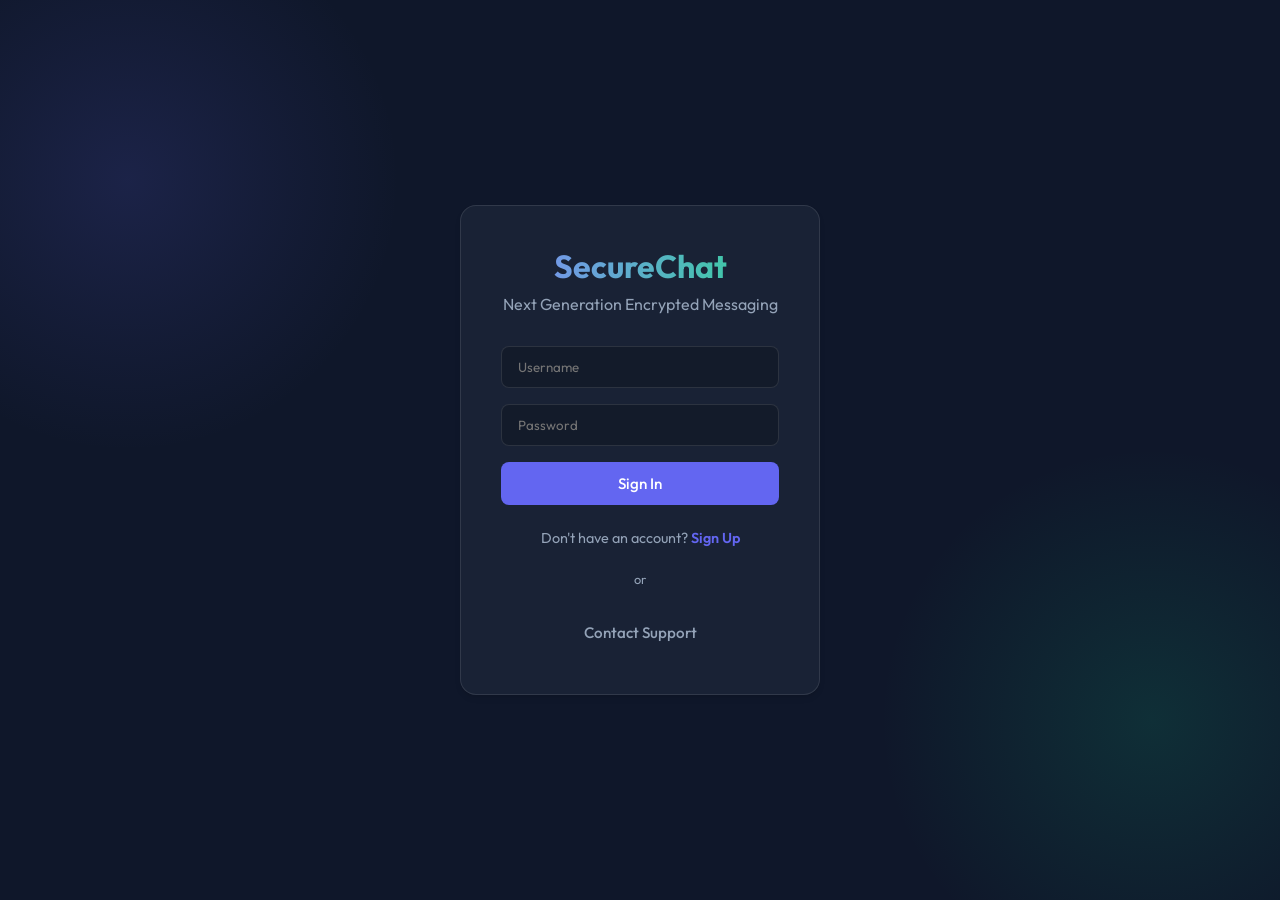
<file: index.html>
<!DOCTYPE html>
<html lang="en">

<head>
    <meta charset="UTF-8">
    <meta name="viewport" content="width=device-width, initial-scale=1.0">
    <title>SecureChat | Premium Messenger</title>
    <link rel="preconnect" href="https://fonts.googleapis.com">
    <link rel="preconnect" href="https://fonts.gstatic.com" crossorigin>
    <link href="https://fonts.googleapis.com/css2?family=Outfit:wght@300;400;500;600;700&display=swap" rel="stylesheet">
    <link rel="stylesheet" href="style.css">
</head>

<body>
    <div id="app">
        <!-- Toast Notification Container -->
        <div id="toast-container"></div>

        <!-- AUTH VIEW -->
        <div id="view-auth" class="view active">
            <div class="auth-container">
                <div class="auth-card glass-panel">
                    <h1 class="logo-text">SecureChat</h1>
                    <p class="subtitle">Next Generation Encrypted Messaging</p>

                    <!-- Login Form -->
                    <form id="login-form">
                        <div class="input-group">
                            <input type="text" id="login-username" placeholder="Username" required>
                        </div>
                        <div class="input-group">
                            <input type="password" id="login-password" placeholder="Password" required>
                        </div>
                        <button type="submit" class="btn btn-primary btn-block">Sign In</button>
                    </form>

                    <!-- Signup Form (Hidden by default) -->
                    <form id="signup-form" class="hidden">
                        <div class="input-group">
                            <input type="text" id="signup-username" placeholder="Choose a Username" required>
                        </div>
                        <div class="input-group">
                            <input type="password" id="signup-password" placeholder="Choose a Password" required>
                        </div>
                        <button type="submit" class="btn btn-primary btn-block">Create Account</button>
                    </form>

                    <div class="auth-switch">
                        <p id="to-signup">Don't have an account? <span>Sign Up</span></p>
                        <p id="to-login" class="hidden">Already have an account? <span>Sign In</span></p>
                    </div>

                    <div class="divider">or</div>
                    <button id="btn-contact-public" class="btn btn-text">Contact Support</button>
                </div>
            </div>
        </div>

        <!-- MAIN APP VIEW (Chat & Dashboard) -->
        <div id="view-app" class="view hidden">
            <aside class="sidebar glass-panel">
                <div class="sidebar-header">
                    <div class="user-profile">
                        <div class="avatar" id="current-user-avatar">?</div>
                        <div class="user-info">
                            <h3 id="current-user-name">User</h3>
                            <span class="status-indicator online">Online</span>
                        </div>
                    </div>
                </div>

                <div class="sidebar-nav">
                    <button class="nav-btn active" data-tab="chats">Chats</button>
                    <button class="nav-btn" data-tab="contacts">Users</button>
                    <button class="nav-btn" id="nav-admin" style="display: none;">Admin</button>
                </div>

                <div class="sidebar-content">
                    <!-- Chats List -->
                    <div id="tab-chats" class="tab-content active">
                        <div class="list-header">
                            <h4>Private</h4>
                            <button class="btn-icon small" id="btn-refresh-chats">+</button>
                        </div>
                        <ul id="private-chat-list" class="item-list"></ul>

                        <div class="list-header mt-4">
                            <h4>Groups</h4>
                            <button class="btn-icon small" id="btn-create-group">+</button>
                        </div>
                        <ul id="group-chat-list" class="item-list"></ul>
                    </div>

                    <!-- Users List (for creating chats) -->
                    <div id="tab-contacts" class="tab-content">
                        <ul id="users-list" class="item-list"></ul>
                    </div>
                </div>

                <div class="sidebar-footer">
                    <button id="btn-logout" class="btn btn-outline btn-block">Logout</button>
                </div>
            </aside>

            <main class="chat-area glass-panel">
                <!-- Empty State -->
                <div id="chat-placeholder" class="placeholder-state">
                    <div class="placeholder-content">
                        <h2>Welcome to SecureChat</h2>
                        <p>Select a conversation to start messaging</p>
                    </div>
                </div>

                <!-- Active Chat View -->
                <div id="chat-container" class="active-chat hidden">
                    <header class="chat-header">
                        <div class="chat-info">
                            <h3 id="active-chat-title">Chat Name</h3>
                            <span id="active-chat-status">active</span>
                        </div>
                        <div class="chat-actions">
                            <!-- Admin or Group actions could go here -->
                        </div>
                    </header>

                    <div id="messages-area" class="messages-scroll">
                        <!-- Messages inserted here -->
                    </div>

                    <footer class="chat-input-area">
                        <form id="message-form">
                            <input type="text" id="message-input" placeholder="Type a message..." autocomplete="off">
                            <button type="submit" class="btn btn-primary send-btn">
                                <svg viewBox="0 0 24 24" width="20" height="20" fill="currentColor">
                                    <path d="M2.01 21L23 12 2.01 3 2 10l15 2-15 2z" />
                                </svg>
                            </button>
                        </form>
                    </footer>
                </div>

                <!-- Admin View Overlay -->
                <div id="admin-panel" class="admin-panel hidden">
                    <header>
                        <h2>Admin Dashboard</h2>
                        <button id="btn-close-admin" class="btn-icon">x</button>
                    </header>
                    <div class="admin-content">
                        <div class="admin-tabs">
                            <button class="admin-tab active" data-target="email-inbox">Inbox</button>
                            <button class="admin-tab" data-target="email-config">Config</button>
                            <button class="admin-tab" data-target="contact-subs">Forms</button>
                        </div>

                        <div id="email-inbox" class="admin-section active">
                            <div class="toolbar">
                                <button id="btn-refresh-emails" class="btn btn-small">Refresh</button>
                                <span id="current-email-mode">Mode: IMAP</span>
                                <button id="btn-toggle-mode" class="btn btn-small btn-outline">Switch Mode</button>
                            </div>
                            <ul id="email-list" class="email-list"></ul>
                        </div>

                        <div id="email-config" class="admin-section">
                            <form id="config-form">
                                <h4>SMTP Settings</h4>
                                <input type="text" name="smtp_server" placeholder="SMTP Server">
                                <input type="number" name="smtp_port" placeholder="Port">
                                <input type="text" name="smtp_username" placeholder="Username">

                                <h4>IMAP Settings</h4>
                                <input type="text" name="imap_server" placeholder="IMAP Server">

                                <h4>POP3 Settings</h4>
                                <input type="text" name="pop3_server" placeholder="POP3 Server">

                                <button type="submit" class="btn btn-primary mt-4">Save Config</button>
                            </form>
                        </div>

                        <div id="contact-subs" class="admin-section">
                            <ul id="submission-list" class="item-list"></ul>
                        </div>
                    </div>
                </div>
            </main>
        </div>

        <!-- CONTACT VIEW -->
        <div id="view-contact" class="view hidden">
            <div class="auth-container">
                <div class="auth-card glass-panel wide">
                    <button id="btn-back-auth" class="btn-text">&larr; Back</button>
                    <h2>Contact Support</h2>
                    <form id="contact-form">
                        <div class="input-group">
                            <label>Name</label>
                            <input type="text" id="contact-name" name="name" required>
                        </div>
                        <div class="input-group">
                            <label>Email</label>
                            <input type="email" id="contact-email" name="email" required>
                        </div>
                        <div class="input-group">
                            <label>Message</label>
                            <textarea id="contact-message" name="message" rows="4" required></textarea>
                        </div>
                        <div class="input-group">
                            <label>Attachment (Optional)</label>
                            <input type="file" id="contact-file" name="file">
                        </div>
                        <button type="submit" class="btn btn-primary btn-block">Send Message</button>
                    </form>
                </div>
            </div>
        </div>

    </div>

    <script src="app.js"></script>
</body>

</html>
</file>
<file: style.css>
:root {
  --bg-color: #0f172a;
  --card-bg: rgba(30, 41, 59, 0.7);
  --primary: #6366f1;
  --primary-hover: #4f46e5;
  --text-main: #f8fafc;
  --text-muted: #94a3b8;
  --border: rgba(255, 255, 255, 0.1);
  --glass-shadow: 0 4px 6px -1px rgba(0, 0, 0, 0.1),
    0 2px 4px -1px rgba(0, 0, 0, 0.06);
  --success: #10b981;
  --danger: #ef4444;
}

* {
  box-sizing: border-box;
  margin: 0;
  padding: 0;
  font-family: "Outfit", sans-serif;
}

body {
  background-color: var(--bg-color);
  color: var(--text-main);
  height: 100vh;
  overflow: hidden;
  background-image: radial-gradient(
      circle at 10% 20%,
      rgba(99, 102, 241, 0.15) 0%,
      transparent 20%
    ),
    radial-gradient(
      circle at 90% 80%,
      rgba(16, 185, 129, 0.15) 0%,
      transparent 20%
    );
}

/* Utilities */
.hidden {
  display: none !important;
}

.btn {
  padding: 0.75rem 1.5rem;
  border-radius: 0.5rem;
  border: none;
  cursor: pointer;
  font-weight: 500;
  transition: all 0.2s;
  font-size: 0.95rem;
}

.btn-primary {
  background: var(--primary);
  color: white;
}

.btn-primary:hover {
  background: var(--primary-hover);
  transform: translateY(-1px);
}

.btn-block {
  width: 100%;
}

.btn-text {
  background: none;
  color: var(--text-muted);
}

.btn-text:hover {
  color: var(--primary);
}

.btn-outline {
  background: transparent;
  border: 1px solid var(--border);
  color: var(--text-muted);
}

.btn-outline:hover {
  border-color: var(--text-main);
  color: var(--text-main);
}

.btn-small {
  padding: 0.4rem 0.8rem;
  font-size: 0.8rem;
}

.btn-icon {
  background: none;
  border: none;
  color: var(--text-muted);
  cursor: pointer;
  padding: 5px;
}

.btn-icon:hover {
  color: var(--text-main);
}

.glass-panel {
  background: var(--card-bg);
  backdrop-filter: blur(12px);
  -webkit-backdrop-filter: blur(12px);
  border: 1px solid var(--border);
  border-radius: 1rem;
  box-shadow: var(--glass-shadow);
}

/* Views */
.view {
  height: 100vh;
  width: 100%;
  display: flex;
  justify-content: center;
  align-items: center;
}

/* Auth */
.auth-container {
  width: 100%;
  max-width: 400px;
  padding: 20px;
}

.auth-card {
  padding: 2.5rem;
  text-align: center;
}

.auth-card.wide {
  max-width: 600px;
}

.logo-text {
  font-size: 2rem;
  font-weight: 700;
  margin-bottom: 0.5rem;
  background: linear-gradient(to right, #818cf8, #34d399);
  -webkit-background-clip: text;
  -webkit-text-fill-color: transparent;
}

.subtitle {
  color: var(--text-muted);
  margin-bottom: 2rem;
}

.input-group {
  margin-bottom: 1rem;
  text-align: left;
}

.input-group label {
  display: block;
  color: var(--text-muted);
  margin-bottom: 0.5rem;
  font-size: 0.9rem;
}

input,
textarea {
  width: 100%;
  padding: 0.75rem 1rem;
  background: rgba(0, 0, 0, 0.2);
  border: 1px solid var(--border);
  border-radius: 0.5rem;
  color: white;
  outline: none;
  transition: border-color 0.2s;
}

input:focus,
textarea:focus {
  border-color: var(--primary);
}

.auth-switch {
  margin-top: 1.5rem;
  font-size: 0.9rem;
  color: var(--text-muted);
}

.auth-switch span {
  color: var(--primary);
  cursor: pointer;
  font-weight: 600;
}

.divider {
  margin: 1.5rem 0;
  color: var(--text-muted);
  font-size: 0.8rem;
}

/* Main App Layout */
#view-app {
  align-items: stretch;
  padding: 20px;
  gap: 20px;
}

.sidebar {
  width: 300px;
  display: flex;
  flex-direction: column;
  overflow: hidden;
}

.chat-area {
  flex: 1;
  display: flex;
  flex-direction: column;
  position: relative;
  overflow: hidden;
}

/* Sidebar */
.sidebar-header {
  padding: 1.5rem;
  border-bottom: 1px solid var(--border);
}

.user-profile {
  display: flex;
  align-items: center;
  gap: 1rem;
}

.avatar {
  width: 40px;
  height: 40px;
  border-radius: 50%;
  background: var(--primary);
  display: flex;
  align-items: center;
  justify-content: center;
  font-weight: 600;
}

.user-info h3 {
  font-size: 1rem;
}

.status-indicator {
  font-size: 0.75rem;
  color: var(--success);
  display: block;
}

.status-indicator::before {
  content: "●";
  margin-right: 4px;
}

.sidebar-nav {
  display: flex;
  padding: 0.5rem;
  border-bottom: 1px solid var(--border);
}

.nav-btn {
  flex: 1;
  background: none;
  border: none;
  color: var(--text-muted);
  padding: 0.5rem;
  cursor: pointer;
  border-bottom: 2px solid transparent;
}

.nav-btn.active {
  color: var(--text-main);
  border-bottom-color: var(--primary);
}

.sidebar-content {
  flex: 1;
  overflow-y: auto;
  padding: 1rem;
}

.list-header {
  display: flex;
  justify-content: space-between;
  align-items: center;
  margin-bottom: 0.5rem;
  color: var(--text-muted);
  font-size: 0.8rem;
  text-transform: uppercase;
  letter-spacing: 0.5px;
}

.mt-4 {
  margin-top: 1.5rem;
}

.item-list {
  list-style: none;
}

.list-item {
  padding: 0.75rem;
  border-radius: 0.5rem;
  cursor: pointer;
  display: flex;
  align-items: center;
  gap: 0.75rem;
  transition: background 0.2s;
}

.list-item:hover {
  background: rgba(255, 255, 255, 0.05);
}

.list-item.active {
  background: rgba(99, 102, 241, 0.1);
  border-left: 3px solid var(--primary);
}

.item-avatar {
  width: 32px;
  height: 32px;
  border-radius: 50%;
  background: #334155;
  display: flex;
  align-items: center;
  justify-content: center;
  font-size: 0.8rem;
}

.item-info {
  flex: 1;
}

.item-name {
  display: block;
  font-weight: 500;
  font-size: 0.95rem;
}

.sidebar-footer {
  padding: 1rem;
  border-top: 1px solid var(--border);
}

/* Chat Area */
.placeholder-state {
  height: 100%;
  display: flex;
  align-items: center;
  justify-content: center;
  text-align: center;
  color: var(--text-muted);
}

.active-chat {
  display: flex;
  flex-direction: column;
  height: 100%;
}

.chat-header {
  padding: 1rem 1.5rem;
  border-bottom: 1px solid var(--border);
  display: flex;
  justify-content: space-between;
  align-items: center;
  background: rgba(15, 23, 42, 0.3);
}

.chat-info h3 {
  font-size: 1.1rem;
}

.messages-scroll {
  flex: 1;
  overflow-y: auto;
  padding: 1.5rem;
  display: flex;
  flex-direction: column;
  gap: 1rem;
}

.message {
  max-width: 70%;
  display: flex;
  flex-direction: column;
  gap: 0.25rem;
}

.message.sent {
  align-self: flex-end;
  align-items: flex-end;
}

.message.received {
  align-self: flex-start;
  align-items: flex-start;
}

.msg-bubble {
  padding: 0.75rem 1rem;
  border-radius: 1rem;
  font-size: 0.95rem;
  line-height: 1.5;
  word-break: break-word;
}

.sent .msg-bubble {
  background: var(--primary);
  color: white;
  border-bottom-right-radius: 0.25rem;
}

.received .msg-bubble {
  background: #334155;
  color: var(--text-main);
  border-bottom-left-radius: 0.25rem;
}

.msg-meta {
  font-size: 0.7rem;
  color: var(--text-muted);
  margin: 0 0.5rem;
}

.chat-input-area {
  padding: 1.5rem;
  border-top: 1px solid var(--border);
  background: rgba(15, 23, 42, 0.3);
}

#message-form {
  display: flex;
  gap: 1rem;
}

.send-btn {
  border-radius: 50%;
  width: 42px;
  height: 42px;
  padding: 0;
  display: flex;
  align-items: center;
  justify-content: center;
}

/* Admin Panel */
.admin-panel {
  position: absolute;
  inset: 0;
  background: var(--card-bg);
  backdrop-filter: blur(20px);
  z-index: 10;
  display: flex;
  flex-direction: column;
}

.admin-panel header {
  padding: 1.5rem;
  display: flex;
  justify-content: space-between;
  border-bottom: 1px solid var(--border);
}

.admin-content {
  padding: 1.5rem;
  flex: 1;
  overflow-y: auto;
}

.admin-tabs {
  display: flex;
  gap: 1rem;
  margin-bottom: 1.5rem;
  border-bottom: 1px solid var(--border);
  padding-bottom: 0.5rem;
}

.admin-tab {
  background: none;
  border: none;
  color: var(--text-muted);
  padding: 0.5rem 1rem;
  cursor: pointer;
  font-weight: 500;
}

.admin-tab.active {
  color: var(--primary);
  border-bottom: 2px solid var(--primary);
}

.admin-section {
  display: none;
}

.admin-section.active {
  display: block;
  animation: fadeIn 0.3s ease;
}

.email-list {
  list-style: none;
}

.email-item {
  padding: 1rem;
  border: 1px solid var(--border);
  border-radius: 0.5rem;
  margin-bottom: 0.5rem;
}

.email-header {
  display: flex;
  justify-content: space-between;
  margin-bottom: 0.5rem;
  color: var(--primary);
  font-size: 0.9rem;
}

.email-subject {
  font-weight: 600;
  margin-bottom: 0.25rem;
}

.email-body {
  color: var(--text-muted);
  font-size: 0.9rem;
}

@keyframes fadeIn {
  from {
    opacity: 0;
  }

  to {
    opacity: 1;
  }
}

/* Toast */
#toast-container {
  position: fixed;
  top: 20px;
  right: 20px;
  z-index: 100;
  display: flex;
  flex-direction: column;
  gap: 10px;
}

.toast {
  padding: 1rem 1.5rem;
  border-radius: 0.5rem;
  background: #334155;
  color: white;
  box-shadow: 0 4px 6px rgba(0, 0, 0, 0.2);
  animation: slideIn 0.3s cubic-bezier(0.16, 1, 0.3, 1);
  min-width: 250px;
}

.toast.success {
  border-left: 4px solid var(--success);
}

.toast.error {
  border-left: 4px solid var(--danger);
}

@keyframes slideIn {
  from {
    transform: translateX(100%);
    opacity: 0;
  }

  to {
    transform: translateX(0);
    opacity: 1;
  }
}
</file>
